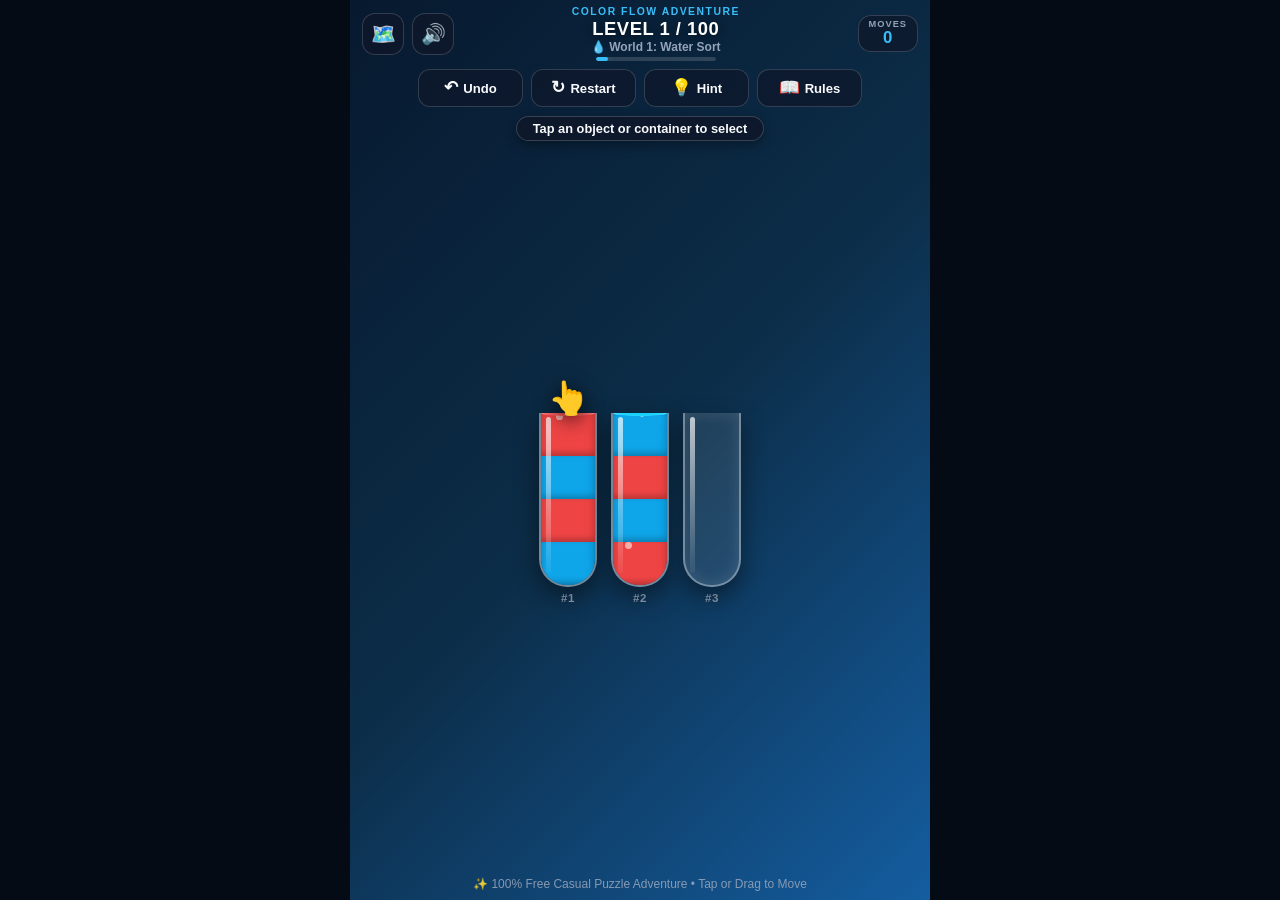
<file: index.html>
<!DOCTYPE html>
<html lang="en">
<head>
  <meta charset="UTF-8">
  <meta name="viewport" content="width=device-width, initial-scale=1.0, maximum-scale=1.0, user-scalable=no, viewport-fit=cover">
  <meta name="apple-mobile-web-app-capable" content="yes">
  <meta name="apple-mobile-web-app-status-bar-style" content="black-translucent">
  <meta name="theme-color" content="#07192f">
  <title>Color Flow Puzzle Adventure</title>
  <link rel="stylesheet" href="./style.css">
</head>
<body>
  <!-- Canvas for Sparkles, Confetti, and World Celebrations -->
  <canvas id="fx-canvas"></canvas>

  <div id="game-app" class="game-container">

    <!-- Top Bar: Navigation, Level & World Metadata -->
    <header class="game-top-bar">
      <div class="top-bar-left">
        <button id="btn-levels-modal" class="btn-ctrl" title="Select World & Level" data-action="open-levels">
          <span class="ctrl-icon">🗺️</span>
        </button>
        <button id="btn-sound-toggle" class="btn-ctrl" title="Toggle Sound" data-action="toggle-sound">
          <span id="sound-icon" class="ctrl-icon">🔊</span>
        </button>
      </div>

      <div class="level-meta">
        <div class="brand-tag">COLOR FLOW ADVENTURE</div>
        <div class="level-badge" id="hud-level-text">LEVEL 1 / 100</div>
        <div class="world-tag" id="hud-world-text">💧 World 1: Water Sort</div>
        <!-- World mini progress bar (1-10 within current world) -->
        <div class="world-progress-bar">
          <div class="world-progress-fill" id="hud-world-progress" style="width: 10%;"></div>
        </div>
      </div>

      <div class="top-bar-right">
        <div class="moves-badge">
          <span class="moves-label">MOVES</span>
          <span class="moves-count" id="hud-moves-count">0</span>
        </div>
      </div>
    </header>

    <!-- Quick Action Controls (Undo, Restart, Hint, Rules) -->
    <div class="action-bar">
      <button id="btn-undo" class="btn-action" data-action="undo" title="Undo Move">
        <span class="act-icon">↶</span>
        <span class="act-text">Undo</span>
      </button>
      <button id="btn-restart" class="btn-action" data-action="restart" title="Restart Level">
        <span class="act-icon">↻</span>
        <span class="act-text">Restart</span>
      </button>
      <button id="btn-hint" class="btn-action" data-action="hint" title="Show Hint">
        <span class="act-icon">💡</span>
        <span class="act-text">Hint</span>
      </button>
      <button id="btn-rules" class="btn-action" data-action="open-rules" title="World Rules">
        <span class="act-icon">📖</span>
        <span class="act-text">Rules</span>
      </button>
    </div>

    <!-- Active Guidance Toast -->
    <div class="status-banner-wrap">
      <div id="toast-message" class="toast-message">Tap an object or container to select</div>
    </div>

    <!-- Main Game Board / Stage (Dynamically Renders based on Current World) -->
    <main class="board-area" id="board-area">
      <!-- SVG dynamic overlay for connecting flow pipes, streams, and trajectory arcs -->
      <svg id="stream-overlay-svg" class="stream-overlay-svg"></svg>

      <!-- Primary Puzzle Containers Container -->
      <div class="puzzle-stage" id="puzzle-stage">
        <!-- Rendered dynamically by script.js based on current World mechanics -->
      </div>
    </main>

    <!-- Bottom Footer Guidance -->
    <footer class="game-footer">
      <span class="footer-tip" id="hud-footer-tip">✨ 100% Free Casual Puzzle Adventure • Tap or Drag to Move</span>
    </footer>

    <!-- LEVEL VICTORY MODAL -->
    <div id="modal-victory" class="modal-overlay">
      <div class="modal-card victory-card">
        <div class="trophy-icon">🏆</div>
        <h2 class="modal-title">PUZZLE SOLVED!</h2>
        <div class="stars-row" id="victory-stars">
          <span>⭐</span>
          <span>⭐</span>
          <span>⭐</span>
        </div>
        <div class="stat-box">
          <div class="stat-line">
            <span>Level:</span>
            <strong id="victory-level-num">1</strong>
          </div>
          <div class="stat-line">
            <span>Moves:</span>
            <strong id="victory-moves-num">8</strong>
          </div>
          <div class="stat-line">
            <span>World:</span>
            <strong id="victory-world-name">Water Sort</strong>
          </div>
        </div>
        <div class="modal-buttons">
          <button id="btn-next-level" class="btn-main-action" data-action="next-level">
            NEXT LEVEL ▶️
          </button>
          <div class="modal-sub-buttons">
            <button class="btn-sub-action" data-action="restart">↻ Replay</button>
            <button class="btn-sub-action" data-action="open-levels">🗺️ Worlds</button>
          </div>
        </div>
      </div>
    </div>

    <!-- WORLD UNLOCKED CELEBRATION MODAL (Every 10 Levels) -->
    <div id="modal-world-unlock" class="modal-overlay">
      <div class="modal-card world-unlock-card">
        <div class="world-unlock-icon" id="unlock-world-icon">🔩</div>
        <div class="world-unlock-badge">NEW PUZZLE MECHANIC UNLOCKED!</div>
        <h2 class="modal-title" id="unlock-world-title">WORLD 2: SCREW & BOLT SORT</h2>
        <p class="world-unlock-desc" id="unlock-world-desc">
          Water is now replaced by mechanical colorful screws, bolts, and nuts! Twist, unscrew, and organize threaded hardware!
        </p>
        <button class="btn-main-action" id="btn-enter-new-world" data-action="next-level">
          ENTER NEW WORLD ▶️
        </button>
      </div>
    </div>

    <!-- 100 LEVELS & WORLDS SELECTION MODAL -->
    <div id="modal-levels" class="modal-overlay">
      <div class="modal-card levels-card">
        <div class="modal-header">
          <h3 class="modal-header-title">Select World & Level (1–100+)</h3>
          <button class="btn-close-x" data-action="close-modal">✕</button>
        </div>

        <!-- 10 World Selection Tabs -->
        <div class="world-tabs-bar" id="world-tabs-bar">
          <!-- Dynamically populated -->
        </div>

        <!-- Scrollable Levels Grid -->
        <div class="levels-scroll-area" id="levels-scroll-area">
          <!-- Dynamically populated -->
        </div>
      </div>
    </div>

    <!-- RULES & WORLD INFO MODAL -->
    <div id="modal-rules" class="modal-overlay">
      <div class="modal-card rules-card">
        <div class="modal-header">
          <h3 class="modal-header-title" id="rules-modal-title">📖 World Rules</h3>
          <button class="btn-close-x" data-action="close-modal">✕</button>
        </div>
        <div class="rules-content" id="rules-modal-content">
          <!-- Dynamically rendered based on current world -->
        </div>
        <button class="btn-main-action" data-action="close-modal">GOT IT, LET'S PLAY!</button>
      </div>
    </div>

    <!-- LEVEL 100 GRAND MASTER & ENDLESS UNLOCK MODAL -->
    <div id="modal-grand-master" class="modal-overlay">
      <div class="modal-card grand-card">
        <div class="crown-icon">👑</div>
        <h2 class="modal-title gold-title">100 LEVELS COMPLETE!</h2>
        <div class="grand-badge">🏆 GRAND MASTER OF COLOR PUZZLES 🏆</div>
        <p class="grand-desc">
          Magnificent! You mastered all 10 puzzle worlds—from Water and Screws to Balls, Pipes, Blocks, Magnets, and Gears!
        </p>
        <div class="endless-unlocked-banner">
          ✨ ENDLESS MODE UNLOCKED! (Level 101+) ✨
        </div>
        <button class="btn-main-action" data-action="start-endless">
          PLAY ENDLESS PUZZLES ▶️
        </button>
      </div>
    </div>

  </div>

  <script src="./script.js"></script>
</body>
</html>
</file>
<file: style.css>
/* Color Flow Puzzle Adventure
   Complete 10-World Multi-Mechanic Stylesheet
   Mobile-First (100dvh/100dvw), Auto-Responsive & High Polish */

:root {
  --bg-gradient: linear-gradient(135deg, #07192f 0%, #0c2d48 50%, #145da0 100%);
  --accent-color: #38bdf8;
  --accent-glow: rgba(56, 189, 248, 0.45);
  --glass-bg: rgba(255, 255, 255, 0.1);
  --glass-border: rgba(255, 255, 255, 0.35);
  --text-main: #f8fafc;
  --text-muted: #94a3b8;
  --card-bg: rgba(15, 23, 42, 0.94);
  --safe-top: env(safe-area-inset-top, 0px);
  --safe-bottom: env(safe-area-inset-bottom, 0px);
}

/* Global Reset & Strict Mobile Constraints */
* {
  box-sizing: border-box;
  margin: 0;
  padding: 0;
  -webkit-tap-highlight-color: transparent;
  user-select: none;
  -webkit-user-select: none;
  -webkit-touch-callout: none;
}

html, body {
  width: 100vw;
  width: 100dvw;
  height: 100vh;
  height: 100dvh;
  overflow: hidden;
  background-color: #050b14;
  color: var(--text-main);
  font-family: -apple-system, BlinkMacSystemFont, "Segoe UI", Roboto, Helvetica, Arial, sans-serif;
  touch-action: manipulation;
}

/* FX / Fireworks Canvas */
#fx-canvas {
  position: fixed;
  inset: 0;
  width: 100%;
  height: 100%;
  pointer-events: none;
  z-index: 100;
}

/* Fullscreen Responsive Game Container */
.game-container {
  position: relative;
  width: 100%;
  max-width: 580px;
  height: 100%;
  height: 100dvh;
  margin: 0 auto;
  display: flex;
  flex-direction: column;
  background: var(--bg-gradient);
  transition: background 0.7s cubic-bezier(0.4, 0, 0.2, 1);
  padding: calc(var(--safe-top) + 6px) 12px calc(var(--safe-bottom) + 8px) 12px;
  overflow: hidden;
}

/* ==========================================================================
   TOP BAR & METADATA
   ========================================================================== */
.game-top-bar {
  display: flex;
  align-items: center;
  justify-content: space-between;
  width: 100%;
  padding-bottom: 4px;
  flex-shrink: 0;
}

.top-bar-left, .top-bar-right {
  display: flex;
  align-items: center;
  gap: 8px;
}

.btn-ctrl {
  width: 42px;
  height: 42px;
  border-radius: 13px;
  background: rgba(15, 23, 42, 0.75);
  border: 1.5px solid rgba(255, 255, 255, 0.16);
  color: #ffffff;
  display: flex;
  align-items: center;
  justify-content: center;
  cursor: pointer;
  touch-action: manipulation;
  transition: transform 0.12s, background 0.12s;
}

.btn-ctrl:active {
  transform: scale(0.92);
  background: rgba(56, 189, 248, 0.2);
}

.ctrl-icon {
  font-size: 1.25rem;
  line-height: 1;
}

.level-meta {
  display: flex;
  flex-direction: column;
  align-items: center;
  flex: 1;
  padding: 0 8px;
}

.brand-tag {
  font-size: 0.65rem;
  font-weight: 900;
  letter-spacing: 1.5px;
  color: var(--accent-color);
  text-transform: uppercase;
  margin-bottom: 1px;
}

.level-badge {
  font-size: 1.15rem;
  font-weight: 900;
  letter-spacing: 0.5px;
  color: #ffffff;
  text-shadow: 0 2px 10px rgba(0, 0, 0, 0.6);
}

.world-tag {
  font-size: 0.75rem;
  font-weight: 700;
  color: var(--text-muted);
  display: flex;
  align-items: center;
  gap: 4px;
}

.world-progress-bar {
  width: 120px;
  height: 4px;
  background: rgba(255, 255, 255, 0.15);
  border-radius: 4px;
  overflow: hidden;
  margin-top: 3px;
}

.world-progress-fill {
  height: 100%;
  background: var(--accent-color);
  border-radius: 4px;
  transition: width 0.3s ease;
  box-shadow: 0 0 8px var(--accent-glow);
}

.moves-badge {
  display: flex;
  flex-direction: column;
  align-items: center;
  justify-content: center;
  background: rgba(15, 23, 42, 0.75);
  border: 1.5px solid rgba(255, 255, 255, 0.16);
  border-radius: 13px;
  padding: 3px 10px;
  min-width: 58px;
}

.moves-label {
  font-size: 0.58rem;
  font-weight: 800;
  letter-spacing: 1px;
  color: var(--text-muted);
}

.moves-count {
  font-size: 1.05rem;
  font-weight: 900;
  color: var(--accent-color);
  line-height: 1.1;
}

/* ==========================================================================
   ACTION CONTROLS BAR (UNDO, RESTART, HINT, RULES)
   ========================================================================== */
.action-bar {
  display: flex;
  align-items: center;
  justify-content: center;
  gap: 8px;
  width: 100%;
  margin: 4px 0 6px 0;
  flex-shrink: 0;
}

.btn-action {
  flex: 1;
  max-width: 105px;
  height: 38px;
  border-radius: 12px;
  background: rgba(15, 23, 42, 0.72);
  border: 1.5px solid rgba(255, 255, 255, 0.16);
  color: var(--text-main);
  display: flex;
  align-items: center;
  justify-content: center;
  gap: 5px;
  font-size: 0.82rem;
  font-weight: 800;
  cursor: pointer;
  touch-action: manipulation;
  transition: transform 0.12s, background 0.12s, border-color 0.12s;
}

.btn-action:active {
  transform: scale(0.94);
  background: rgba(56, 189, 248, 0.2);
  border-color: var(--accent-color);
}

.act-icon {
  font-size: 1.05rem;
  line-height: 1;
}

/* Guidance Toast */
.status-banner-wrap {
  display: flex;
  justify-content: center;
  align-items: center;
  height: 30px;
  margin-bottom: 4px;
  flex-shrink: 0;
}

.toast-message {
  display: inline-block;
  padding: 4px 16px;
  background: rgba(15, 23, 42, 0.85);
  backdrop-filter: blur(8px);
  border: 1px solid rgba(255, 255, 255, 0.18);
  border-radius: 20px;
  font-size: 0.8rem;
  font-weight: 700;
  color: var(--text-main);
  box-shadow: 0 4px 12px rgba(0, 0, 0, 0.35);
  transition: color 0.2s, border-color 0.2s;
  text-align: center;
}

.toast-message.error {
  color: #f87171;
  border-color: #ef4444;
  animation: shakeToast 0.35s ease-in-out;
}

.toast-message.hint {
  color: #fde047;
  border-color: #facc15;
  box-shadow: 0 0 12px rgba(250, 204, 21, 0.4);
}

@keyframes shakeToast {
  0%, 100% { transform: translateX(0); }
  25% { transform: translateX(-4px); }
  75% { transform: translateX(4px); }
}

/* ==========================================================================
   MAIN GAME BOARD & PUZZLE STAGE
   ========================================================================== */
.board-area {
  flex: 1;
  position: relative;
  display: flex;
  align-items: center;
  justify-content: center;
  width: 100%;
  min-height: 260px;
  overflow: visible;
  touch-action: manipulation;
}

/* Dynamic SVG Stream / Trajectory Overlay */
.stream-overlay-svg {
  position: absolute;
  inset: 0;
  width: 100%;
  height: 100%;
  pointer-events: none;
  z-index: 50;
}

.stream-overlay-svg:empty {
  display: none;
}

.stream-path {
  fill: none;
  stroke-linecap: round;
  filter: drop-shadow(0 2px 8px rgba(0, 0, 0, 0.6));
  animation: streamDash 0.5s linear infinite;
}

@keyframes streamDash {
  to { stroke-dashoffset: -32; }
}

/* Primary Puzzle Containers Grid */
.puzzle-stage {
  display: flex;
  flex-wrap: wrap;
  align-items: center;
  justify-content: center;
  gap: 16px 14px;
  width: 100%;
  max-height: 100%;
  z-index: 10;
  padding: 4px;
}

/* When board has 7-10 containers, adaptively scale gap */
.puzzle-stage.dense {
  gap: 12px 10px;
}

/* Flying projectile object during moves */
.flying-projectile {
  position: absolute;
  pointer-events: none;
  z-index: 80;
  transition: transform 0.35s cubic-bezier(0.25, 1, 0.5, 1);
  will-change: transform;
}

/* ==========================================================================
   UNIVERSAL CONTAINER BASE
   ========================================================================== */
.slot-container {
  position: relative;
  display: flex;
  flex-direction: column;
  align-items: center;
  cursor: pointer;
  touch-action: manipulation;
  transition: transform 0.26s cubic-bezier(0.34, 1.56, 0.64, 1), filter 0.25s;
  will-change: transform;
  -webkit-tap-highlight-color: transparent;
  user-select: none;
  -webkit-user-select: none;
}

/* Children do not block click on container */
.slot-container * {
  pointer-events: none;
}

/* Animated Tap Guide Finger for Level 1 */
.start-guide-finger {
  position: absolute;
  top: -34px;
  left: 50%;
  transform: translateX(-50%);
  font-size: 2rem;
  pointer-events: none;
  z-index: 40;
  filter: drop-shadow(0 4px 10px rgba(0, 0, 0, 0.8));
  animation: tapPointerBounce 1s infinite alternate cubic-bezier(0.4, 0, 0.2, 1);
}

@keyframes tapPointerBounce {
  0% { transform: translateX(-50%) translateY(0) scale(1); }
  100% { transform: translateX(-50%) translateY(-10px) scale(1.15); }
}

.container-label {
  font-size: 0.72rem;
  font-weight: 800;
  color: var(--text-muted);
  margin-top: 5px;
  letter-spacing: 0.5px;
  transition: color 0.2s;
}

/* Selected state: lifts and glows */
.slot-container.selected {
  transform: translateY(-24px);
  filter: drop-shadow(0 14px 22px var(--accent-glow));
}

.slot-container.selected .container-label {
  color: var(--accent-color);
  font-weight: 900;
}

/* Valid Target: soft pulse glow */
.slot-container.valid-target {
  animation: targetGlow 1.2s infinite alternate ease-in-out;
}

@keyframes targetGlow {
  0% { filter: drop-shadow(0 0 3px rgba(16, 185, 129, 0.4)); }
  100% { filter: drop-shadow(0 0 16px rgba(16, 185, 129, 0.9)); }
}

/* Hint highlight */
.slot-container.hint-source {
  animation: hintSourcePulse 0.9s infinite alternate;
}
.slot-container.hint-dest {
  animation: hintDestPulse 0.9s infinite alternate;
}

@keyframes hintSourcePulse {
  0% { filter: drop-shadow(0 0 4px #eab308); }
  100% { filter: drop-shadow(0 0 18px #facc15); transform: translateY(-12px); }
}

@keyframes hintDestPulse {
  0% { filter: drop-shadow(0 0 4px #10b981); }
  100% { filter: drop-shadow(0 0 18px #34d399); }
}

/* Invalid move shake */
.slot-container.shake-invalid {
  animation: shakeInvalid 0.4s ease-in-out;
}

@keyframes shakeInvalid {
  0%, 100% { transform: translateX(0); }
  20%, 60% { transform: translateX(-8px); }
  40%, 80% { transform: translateX(8px); }
}

/* Tilting transforms for liquid pours */
.slot-container.tilting-left {
  transform: translateY(-26px) rotate(-42deg);
  transform-origin: top left;
}

.slot-container.tilting-right {
  transform: translateY(-26px) rotate(42deg);
  transform-origin: top right;
}

/* Completed celebration badge */
.slot-container.completed .vessel-shell {
  border-color: #facc15 !important;
  box-shadow: 0 0 20px rgba(250, 204, 21, 0.55), inset 0 0 12px rgba(250, 204, 21, 0.35) !important;
}

.complete-star {
  position: absolute;
  top: 42%;
  left: 50%;
  transform: translate(-50%, -50%) scale(0);
  font-size: 1.8rem;
  color: #facc15;
  filter: drop-shadow(0 0 12px #facc15);
  pointer-events: none;
  z-index: 30;
  animation: starPop 0.6s cubic-bezier(0.175, 0.885, 0.32, 1.275) forwards;
}

@keyframes starPop {
  0% { transform: translate(-50%, -50%) scale(0); opacity: 0; }
  60% { transform: translate(-50%, -50%) scale(1.3); opacity: 1; }
  100% { transform: translate(-50%, -50%) scale(1); opacity: 1; }
}

/* Base Vessel Shell Size */
.vessel-shell {
  position: relative;
  width: 58px;
  height: 174px;
  overflow: hidden;
  display: flex;
  flex-direction: column-reverse;
  transition: border-color 0.3s, box-shadow 0.3s;
}

/* ==========================================================================
   WORLD 1: WATER SORT (CLASSIC GLASS BOTTLE)
   ========================================================================== */
.vessel-water-bottle {
  background: rgba(255, 255, 255, 0.09);
  backdrop-filter: blur(6px);
  border: 2.5px solid rgba(255, 255, 255, 0.38);
  border-top: none;
  border-radius: 0 0 28px 28px;
  box-shadow: inset 0 0 16px rgba(255, 255, 255, 0.12), 0 10px 24px rgba(0, 0, 0, 0.45);
}

.vessel-water-bottle::after {
  content: "";
  position: absolute;
  top: 4px;
  left: 5px;
  width: 5px;
  height: calc(100% - 16px);
  background: linear-gradient(180deg, rgba(255, 255, 255, 0.7), rgba(255, 255, 255, 0.05));
  border-radius: 3px;
  pointer-events: none;
  z-index: 20;
}

.liquid-layer {
  width: 100%;
  height: 25%;
  position: relative;
  box-shadow: inset 0 -3px 6px rgba(0, 0, 0, 0.25);
  transition: height 0.35s cubic-bezier(0.4, 0, 0.2, 1);
  overflow: hidden;
}

.liquid-layer.top-layer::before {
  content: "";
  position: absolute;
  top: -3px;
  left: 0;
  width: 100%;
  height: 6px;
  background: inherit;
  filter: brightness(1.25);
  border-radius: 50%;
  box-shadow: inset 0 1px 3px rgba(255, 255, 255, 0.4);
  z-index: 10;
}

.bubble-dot {
  position: absolute;
  background: rgba(255, 255, 255, 0.55);
  border-radius: 50%;
  pointer-events: none;
  animation: floatBubble 2.2s infinite ease-in;
}

@keyframes floatBubble {
  0% { transform: translateY(0) scale(0.6); opacity: 0; }
  50% { opacity: 0.85; }
  100% { transform: translateY(-28px) scale(1.1); opacity: 0; }
}

/* ==========================================================================
   WORLD 2: SCREW & BOLT SORT
   ========================================================================== */
.vessel-screw-tray {
  width: 62px;
  height: 176px;
  background: linear-gradient(180deg, #1f2937 0%, #111827 100%);
  border: 2.5px solid #4b5563;
  border-radius: 12px;
  box-shadow: inset 0 0 14px rgba(0, 0, 0, 0.8), 0 8px 20px rgba(0, 0, 0, 0.5);
  padding: 4px;
  gap: 3px;
}

.screw-item {
  width: 100%;
  height: 38px;
  border-radius: 8px;
  display: flex;
  align-items: center;
  justify-content: space-around;
  padding: 0 6px;
  box-shadow: 0 4px 8px rgba(0, 0, 0, 0.4), inset 0 1px 2px rgba(255, 255, 255, 0.4);
  position: relative;
  transition: transform 0.25s ease;
}

.screw-glyph {
  font-size: 1.45rem;
  filter: drop-shadow(0 2px 4px rgba(0, 0, 0, 0.45));
}

.screw-threads {
  width: 14px;
  height: 16px;
  border-left: 2px dashed rgba(255, 255, 255, 0.5);
  border-right: 2px dashed rgba(0, 0, 0, 0.4);
}

/* ==========================================================================
   WORLD 3: COLOR BALL SORT (GLASS TEST TUBE & BOUNCY SPHERES)
   ========================================================================== */
.vessel-ball-tube {
  width: 58px;
  height: 176px;
  background: rgba(255, 255, 255, 0.08);
  border: 2.5px solid rgba(255, 255, 255, 0.4);
  border-top: none;
  border-radius: 0 0 28px 28px;
  align-items: center;
  padding: 4px 0 6px 0;
  gap: 2px;
}

.ball-item {
  width: 42px;
  height: 42px;
  border-radius: 50%;
  position: relative;
  box-shadow: inset -4px -4px 8px rgba(0, 0, 0, 0.5), inset 3px 3px 6px rgba(255, 255, 255, 0.65), 0 4px 10px rgba(0, 0, 0, 0.35);
  transition: transform 0.25s cubic-bezier(0.34, 1.56, 0.64, 1);
}

/* Specular reflection on ball */
.ball-item::after {
  content: "";
  position: absolute;
  top: 6px;
  left: 8px;
  width: 10px;
  height: 6px;
  border-radius: 50%;
  background: rgba(255, 255, 255, 0.75);
  transform: rotate(-35deg);
}

/* ==========================================================================
   WORLD 4: CRYSTAL GEM & SAND SORT (FACETED VIALS & GEMS)
   ========================================================================== */
.vessel-gem-jar {
  width: 60px;
  height: 176px;
  background: linear-gradient(180deg, rgba(30, 27, 75, 0.5), rgba(49, 46, 129, 0.4));
  border: 2px solid #818cf8;
  border-radius: 14px;
  box-shadow: inset 0 0 16px rgba(129, 140, 248, 0.3), 0 8px 22px rgba(0, 0, 0, 0.5);
  padding: 4px;
  gap: 3px;
  align-items: center;
}

.gem-item {
  width: 100%;
  height: 38px;
  border-radius: 8px;
  display: flex;
  align-items: center;
  justify-content: center;
  gap: 6px;
  box-shadow: inset -2px -2px 6px rgba(0, 0, 0, 0.4), inset 2px 2px 6px rgba(255, 255, 255, 0.6), 0 4px 8px rgba(0, 0, 0, 0.3);
  font-size: 1.4rem;
}

.gem-sparkle {
  animation: gemGlint 1.8s infinite alternate ease-in-out;
}

@keyframes gemGlint {
  0% { transform: scale(0.9); opacity: 0.8; }
  100% { transform: scale(1.15); opacity: 1; }
}

/* ==========================================================================
   WORLD 5: SWEET CANDY & DONUT SORT (PASTRY JARS & DONUTS)
   ========================================================================== */
.vessel-sweet-jar {
  width: 62px;
  height: 176px;
  background: linear-gradient(180deg, rgba(74, 4, 78, 0.3), rgba(112, 26, 117, 0.25));
  border: 2.5px solid #f472b6;
  border-radius: 16px;
  box-shadow: inset 0 0 14px rgba(244, 114, 182, 0.25), 0 8px 20px rgba(0, 0, 0, 0.45);
  padding: 4px;
  gap: 3px;
  align-items: center;
}

.donut-item {
  width: 100%;
  height: 38px;
  border-radius: 19px;
  display: flex;
  align-items: center;
  justify-content: center;
  gap: 6px;
  box-shadow: inset -2px -2px 5px rgba(0, 0, 0, 0.35), inset 2px 2px 5px rgba(255, 255, 255, 0.55), 0 4px 8px rgba(0, 0, 0, 0.3);
  font-size: 1.35rem;
}

/* ==========================================================================
   WORLD 6: ALCHEMY POTION & MAGIC RUNES (ALCHEMIST FLASKS)
   ========================================================================== */
.vessel-potion-flask {
  width: 62px;
  height: 176px;
  background: linear-gradient(180deg, rgba(46, 16, 101, 0.4), rgba(59, 7, 100, 0.35));
  border: 2.5px solid #c084fc;
  border-radius: 0 0 24px 24px;
  box-shadow: inset 0 0 16px rgba(192, 132, 252, 0.3), 0 10px 24px rgba(0, 0, 0, 0.5);
  padding: 3px;
  gap: 3px;
}

.potion-layer {
  width: 100%;
  height: 38px;
  border-radius: 6px;
  display: flex;
  align-items: center;
  justify-content: space-around;
  padding: 0 6px;
  box-shadow: inset 0 0 8px rgba(255, 255, 255, 0.4), 0 3px 6px rgba(0, 0, 0, 0.35);
  font-size: 1.3rem;
  position: relative;
}

.potion-aura {
  animation: magicPulse 2s infinite alternate ease-in-out;
}

@keyframes magicPulse {
  0% { filter: drop-shadow(0 0 2px rgba(255, 255, 255, 0.6)); }
  100% { filter: drop-shadow(0 0 8px rgba(255, 255, 255, 0.9)); }
}

/* ==========================================================================
   WORLD 7: CYBER NEON PLASMA CELLS (ENERGY CELLS)
   ========================================================================== */
.vessel-cyber-cell {
  width: 62px;
  height: 176px;
  background: linear-gradient(180deg, #022c22 0%, #064e3b 100%);
  border: 2.5px solid #10b981;
  border-radius: 12px;
  box-shadow: inset 0 0 18px rgba(16, 185, 129, 0.4), 0 0 16px rgba(16, 185, 129, 0.25);
  padding: 4px;
  gap: 3px;
}

.cyber-core {
  width: 100%;
  height: 38px;
  border-radius: 6px;
  display: flex;
  align-items: center;
  justify-content: space-around;
  box-shadow: inset 0 0 10px rgba(255, 255, 255, 0.5), 0 2px 6px rgba(0, 0, 0, 0.5);
  font-size: 1.35rem;
  border: 1px solid rgba(255, 255, 255, 0.4);
}

/* ==========================================================================
   WORLD 8: MECHANICAL GEARS & CLOCKWORK (STEAMPUNK PILLARS)
   ========================================================================== */
.vessel-gear-column {
  width: 64px;
  height: 176px;
  background: linear-gradient(180deg, #292524 0%, #1c1917 100%);
  border: 2.5px solid #d97706;
  border-radius: 12px;
  box-shadow: inset 0 0 14px rgba(0, 0, 0, 0.85), 0 8px 20px rgba(0, 0, 0, 0.5);
  padding: 4px;
  gap: 3px;
  align-items: center;
}

.gear-cog-item {
  width: 100%;
  height: 38px;
  border-radius: 8px;
  display: flex;
  align-items: center;
  justify-content: center;
  gap: 6px;
  box-shadow: inset -2px -2px 4px rgba(0, 0, 0, 0.5), inset 2px 2px 4px rgba(255, 255, 255, 0.55), 0 3px 6px rgba(0, 0, 0, 0.4);
  font-size: 1.45rem;
}

/* ==========================================================================
   WORLD 9: COSMIC NEBULA & STAR CORES (ANTI-GRAV SPACE CAPSULES)
   ========================================================================== */
.vessel-cosmic-pod {
  width: 62px;
  height: 176px;
  background: linear-gradient(180deg, #18181b 0%, #3b0764 100%);
  border: 2.5px solid #a855f7;
  border-radius: 20px;
  box-shadow: inset 0 0 18px rgba(168, 85, 247, 0.4), 0 0 20px rgba(168, 85, 247, 0.3);
  padding: 4px;
  gap: 3px;
  align-items: center;
}

.cosmic-orb {
  width: 100%;
  height: 38px;
  border-radius: 19px;
  display: flex;
  align-items: center;
  justify-content: center;
  gap: 6px;
  box-shadow: inset -3px -3px 6px rgba(0, 0, 0, 0.5), inset 2px 2px 6px rgba(255, 255, 255, 0.6), 0 4px 10px rgba(0, 0, 0, 0.4);
  font-size: 1.35rem;
}

/* ==========================================================================
   WORLD 10: GRAND MASTER HYBRID ADVENTURE (GILDED ROYAL CHALICES)
   ========================================================================== */
.vessel-master-relic {
  width: 64px;
  height: 176px;
  background: linear-gradient(180deg, #311042 0%, #1e1b4b 100%);
  border: 2.5px solid #facc15;
  border-radius: 14px;
  box-shadow: inset 0 0 20px rgba(250, 204, 21, 0.45), 0 0 24px rgba(250, 204, 21, 0.35);
  padding: 4px;
  gap: 3px;
  align-items: center;
}

.relic-item {
  width: 100%;
  height: 38px;
  border-radius: 8px;
  display: flex;
  align-items: center;
  justify-content: center;
  gap: 6px;
  box-shadow: inset -2px -2px 5px rgba(0, 0, 0, 0.4), inset 2px 2px 5px rgba(255, 255, 255, 0.65), 0 4px 8px rgba(0, 0, 0, 0.4);
  font-size: 1.45rem;
  border: 1px solid rgba(255, 255, 255, 0.4);
}

/* ==========================================================================
   FOOTER
   ========================================================================== */
.game-footer {
  width: 100%;
  text-align: center;
  padding-top: 4px;
  flex-shrink: 0;
}

.footer-tip {
  font-size: 0.75rem;
  color: var(--text-muted);
  opacity: 0.9;
}

/* ==========================================================================
   MODAL OVERLAYS (VICTORY, WORLD UNLOCK, 100 LEVELS, RULES)
   ========================================================================== */
.modal-overlay {
  position: fixed;
  inset: 0;
  background: rgba(0, 0, 0, 0.85);
  backdrop-filter: blur(8px);
  display: none;
  align-items: center;
  justify-content: center;
  padding: 16px;
  z-index: 200;
}

.modal-overlay.active {
  display: flex;
}

.modal-card {
  width: 100%;
  max-width: 400px;
  background: var(--card-bg);
  border: 1.5px solid rgba(255, 255, 255, 0.18);
  border-radius: 24px;
  padding: 22px 18px;
  text-align: center;
  box-shadow: 0 18px 45px rgba(0, 0, 0, 0.8);
  animation: modalPop 0.3s cubic-bezier(0.175, 0.885, 0.32, 1.275);
}

@keyframes modalPop {
  0% { transform: scale(0.8); opacity: 0; }
  100% { transform: scale(1); opacity: 1; }
}

.trophy-icon {
  font-size: 3.5rem;
  animation: hopTrophy 2s infinite ease-in-out;
}

@keyframes hopTrophy {
  0%, 100% { transform: translateY(0); }
  50% { transform: translateY(-8px); }
}

.modal-title {
  font-size: 1.55rem;
  font-weight: 900;
  color: #ffffff;
}

.stars-row {
  font-size: 2.2rem;
  margin: 8px 0;
  display: flex;
  justify-content: center;
  gap: 8px;
}

.stat-box {
  background: rgba(30, 41, 59, 0.65);
  border-radius: 14px;
  padding: 12px 16px;
  margin: 10px 0 14px 0;
  display: flex;
  flex-direction: column;
  gap: 7px;
}

.stat-line {
  display: flex;
  justify-content: space-between;
  font-size: 0.92rem;
}

.modal-buttons {
  display: flex;
  flex-direction: column;
  gap: 10px;
}

.btn-main-action {
  width: 100%;
  height: 52px;
  border-radius: 16px;
  border: none;
  background: linear-gradient(135deg, #0ea5e9, #0284c7);
  color: #ffffff;
  font-size: 1.08rem;
  font-weight: 800;
  letter-spacing: 0.5px;
  cursor: pointer;
  box-shadow: 0 8px 24px rgba(2, 132, 199, 0.45);
  transition: transform 0.12s;
}

.btn-main-action:active {
  transform: scale(0.96);
}

.modal-sub-buttons {
  display: flex;
  gap: 8px;
}

.btn-sub-action {
  flex: 1;
  height: 42px;
  border-radius: 12px;
  background: rgba(255, 255, 255, 0.08);
  border: 1px solid rgba(255, 255, 255, 0.15);
  color: var(--text-main);
  font-size: 0.88rem;
  font-weight: 800;
  cursor: pointer;
}

/* ==========================================================================
   WORLD UNLOCKED CELEBRATION MODAL
   ========================================================================== */
.world-unlock-card {
  border-color: #facc15;
  background: linear-gradient(135deg, #1e1b4b 0%, #0f172a 100%);
  box-shadow: 0 0 50px rgba(250, 204, 21, 0.4);
}

.world-unlock-icon {
  font-size: 4rem;
  margin-bottom: 4px;
  animation: unlockBounce 1.5s infinite ease-in-out;
}

@keyframes unlockBounce {
  0%, 100% { transform: translateY(0) scale(1); }
  50% { transform: translateY(-10px) scale(1.1); }
}

.world-unlock-badge {
  font-size: 0.78rem;
  font-weight: 900;
  color: #facc15;
  letter-spacing: 1.5px;
  margin-bottom: 6px;
}

.world-unlock-desc {
  font-size: 0.88rem;
  color: #e2e8f0;
  line-height: 1.45;
  margin: 10px 0 18px 0;
}

/* ==========================================================================
   LEVELS & WORLDS SELECTOR MODAL
   ========================================================================== */
.levels-card {
  max-height: 85vh;
  display: flex;
  flex-direction: column;
  padding: 16px;
}

.modal-header {
  display: flex;
  justify-content: space-between;
  align-items: center;
  margin-bottom: 12px;
}

.modal-header-title {
  font-size: 1.15rem;
  font-weight: 800;
}

.btn-close-x {
  background: none;
  border: none;
  color: var(--text-muted);
  font-size: 1.3rem;
  cursor: pointer;
  padding: 4px;
}

.world-tabs-bar {
  display: flex;
  gap: 6px;
  overflow-x: auto;
  padding-bottom: 8px;
  margin-bottom: 10px;
  scrollbar-width: none;
}

.world-tabs-bar::-webkit-scrollbar {
  display: none;
}

.tab-btn {
  flex-shrink: 0;
  padding: 6px 12px;
  border-radius: 16px;
  background: rgba(30, 41, 59, 0.7);
  border: 1px solid rgba(255, 255, 255, 0.12);
  color: var(--text-muted);
  font-size: 0.72rem;
  font-weight: 700;
  cursor: pointer;
  white-space: nowrap;
}

.tab-btn.active {
  background: var(--accent-color);
  color: #041226;
  border-color: #ffffff;
}

.levels-scroll-area {
  flex: 1;
  overflow-y: auto;
  display: flex;
  flex-direction: column;
  gap: 14px;
}

.world-block {
  background: rgba(15, 23, 42, 0.55);
  border-radius: 16px;
  padding: 12px;
  border: 1px solid rgba(255, 255, 255, 0.08);
}

.world-block-head {
  display: flex;
  justify-content: space-between;
  font-size: 0.82rem;
  font-weight: 800;
  margin-bottom: 10px;
}

.levels-grid {
  display: grid;
  grid-template-columns: repeat(5, 1fr);
  gap: 8px;
}

.level-cell {
  aspect-ratio: 1;
  border-radius: 12px;
  background: rgba(30, 41, 59, 0.7);
  border: 1.5px solid rgba(255, 255, 255, 0.1);
  color: var(--text-main);
  display: flex;
  flex-direction: column;
  align-items: center;
  justify-content: center;
  font-size: 0.95rem;
  font-weight: 800;
  cursor: pointer;
  transition: transform 0.12s, border-color 0.12s;
}

.level-cell:active {
  transform: scale(0.92);
}

.level-cell.completed {
  background: linear-gradient(135deg, rgba(16, 185, 129, 0.3), rgba(6, 182, 212, 0.3));
  border-color: #10b981;
}

.level-cell.current {
  border-color: #f59e0b;
  box-shadow: 0 0 12px rgba(245, 158, 11, 0.6);
}

.level-cell.locked {
  opacity: 0.45;
  cursor: not-allowed;
  border-color: rgba(255, 255, 255, 0.05);
}

.lvl-stars-mini {
  font-size: 0.52rem;
  margin-top: 2px;
  letter-spacing: -1px;
}

/* ==========================================================================
   RULES MODAL
   ========================================================================== */
.rules-content {
  text-align: left;
  display: flex;
  flex-direction: column;
  gap: 12px;
  margin-bottom: 16px;
}

.rule-box {
  display: flex;
  align-items: flex-start;
  gap: 12px;
  background: rgba(30, 41, 59, 0.55);
  padding: 10px;
  border-radius: 12px;
}

.r-icon {
  font-size: 1.5rem;
  line-height: 1;
}

.rule-box p {
  font-size: 0.8rem;
  line-height: 1.35;
  color: var(--text-muted);
  margin-top: 2px;
}

.rule-box strong {
  font-size: 0.86rem;
  color: #ffffff;
}

/* ==========================================================================
   GRAND MASTER MODAL & ENDLESS MODE
   ========================================================================== */
.grand-card {
  border-color: #facc15;
  background: linear-gradient(135deg, #1e1b4b 0%, #311042 100%);
  box-shadow: 0 0 50px rgba(250, 204, 21, 0.5);
}

.crown-icon {
  font-size: 4rem;
  animation: floatCrown 2s infinite ease-in-out;
}

@keyframes floatCrown {
  0%, 100% { transform: translateY(0) rotate(-3deg); }
  50% { transform: translateY(-8px) rotate(3deg); }
}

.gold-title {
  color: #facc15;
  text-shadow: 0 0 15px rgba(250, 204, 21, 0.6);
}

.grand-badge {
  font-size: 1.15rem;
  font-weight: 900;
  color: #fde047;
  letter-spacing: 1px;
  margin: 6px 0;
}

.grand-desc {
  font-size: 0.88rem;
  color: #e2e8f0;
  line-height: 1.4;
  margin: 10px 0 14px 0;
}

.endless-unlocked-banner {
  background: rgba(250, 204, 21, 0.2);
  border: 1px dashed #facc15;
  border-radius: 12px;
  padding: 8px;
  font-size: 0.85rem;
  font-weight: 800;
  color: #fef08a;
  margin-bottom: 16px;
}
</file>
